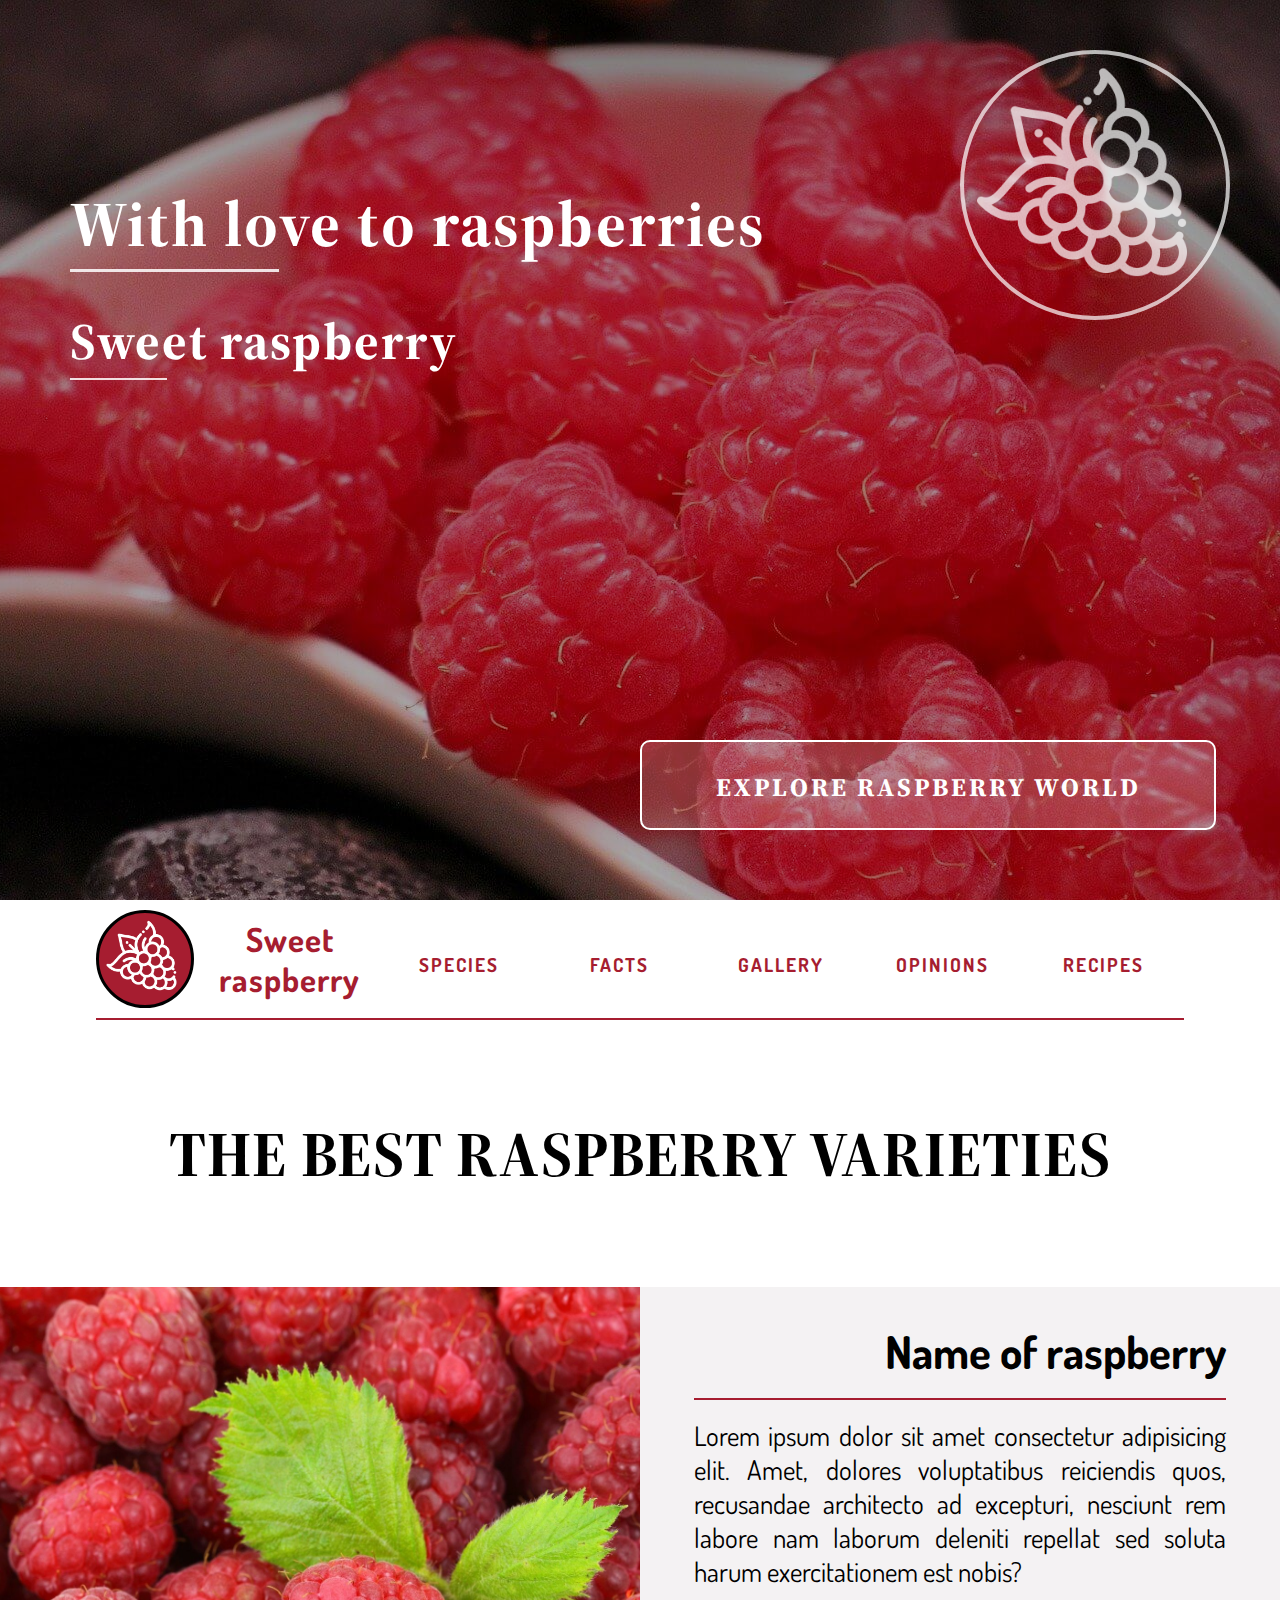
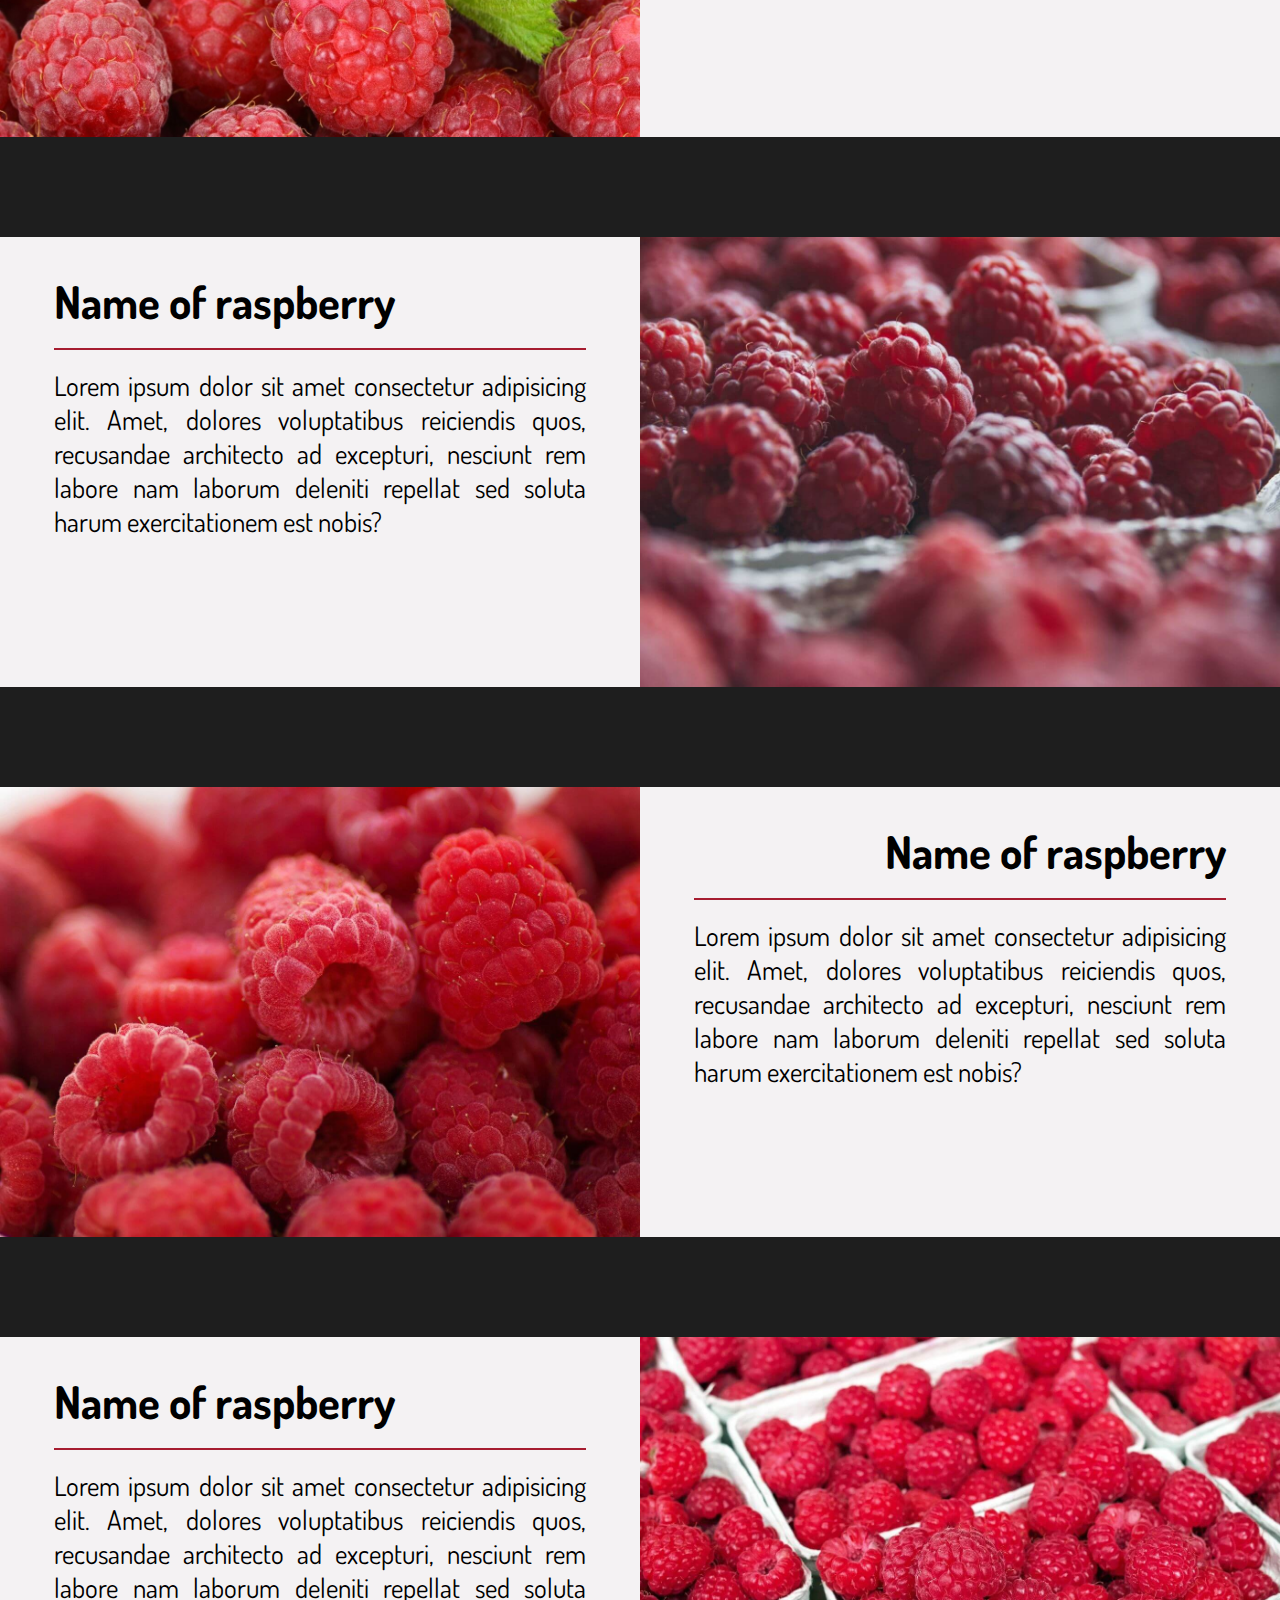
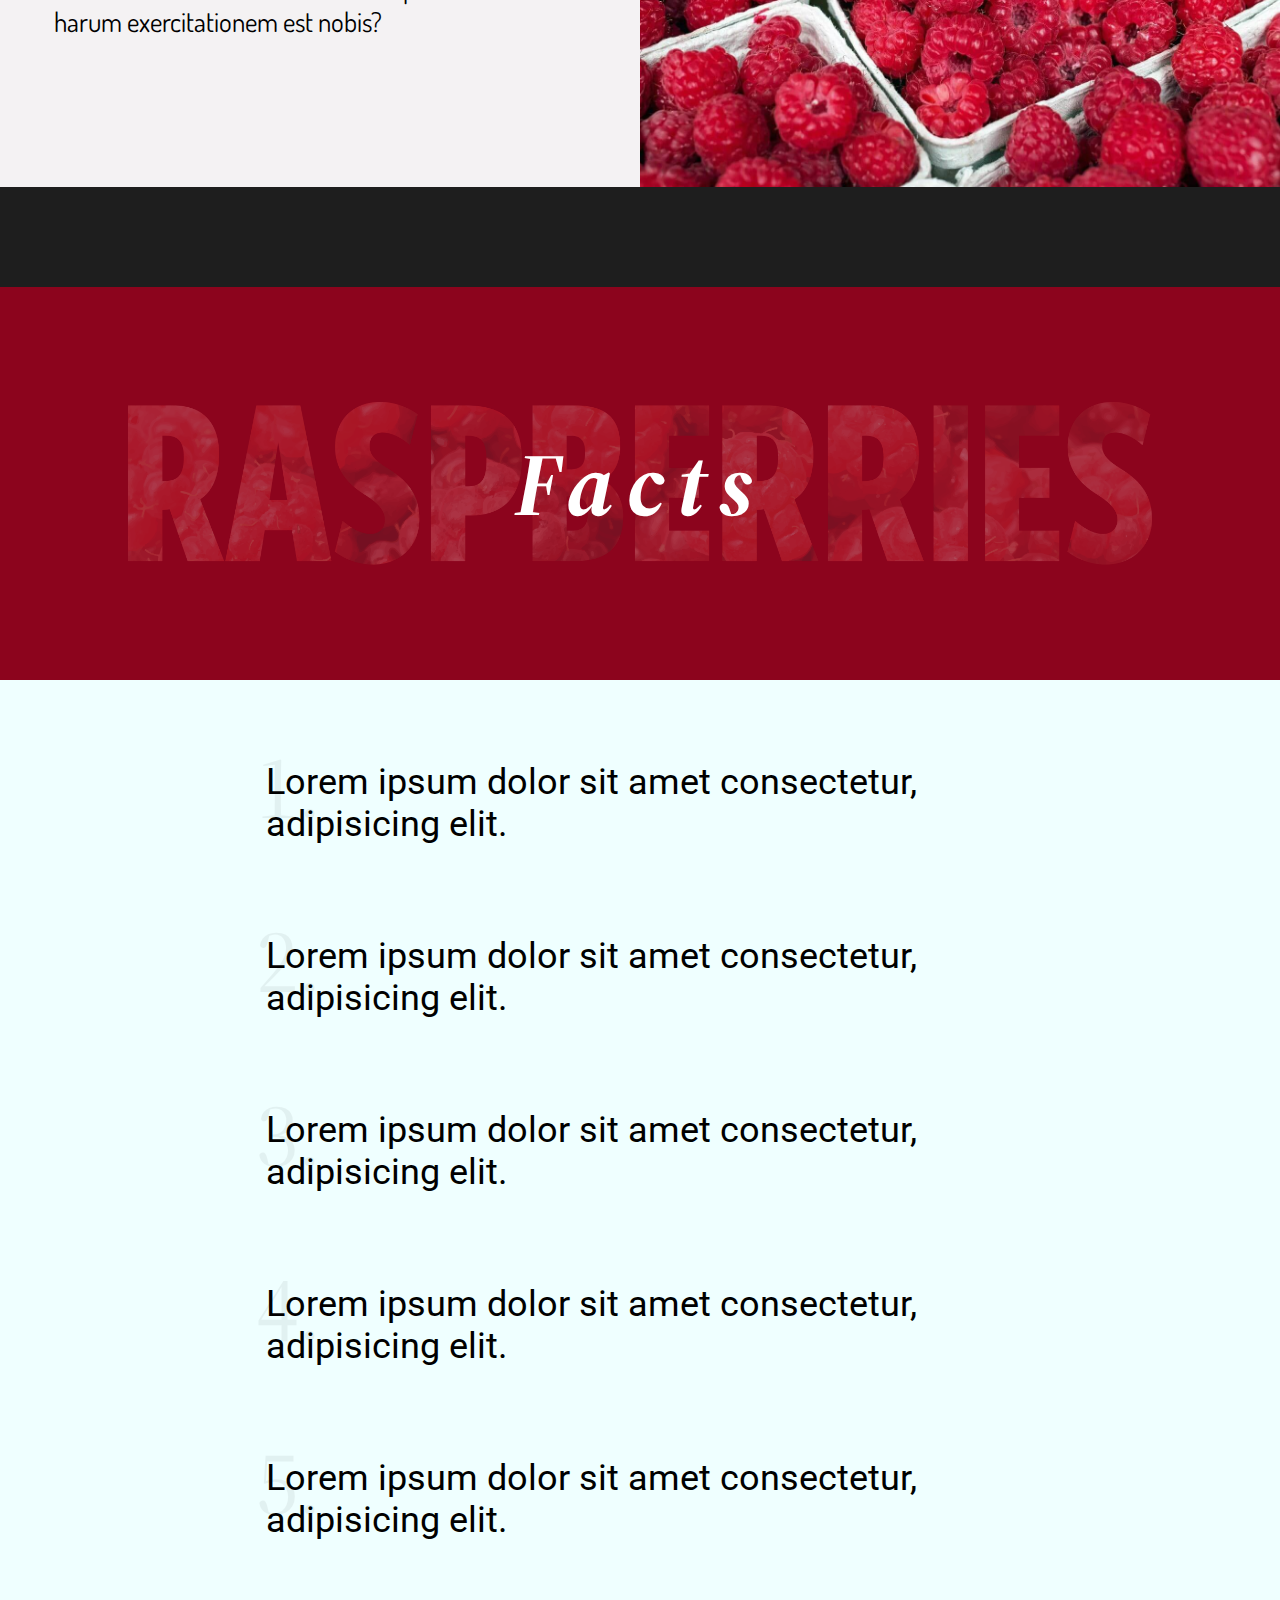
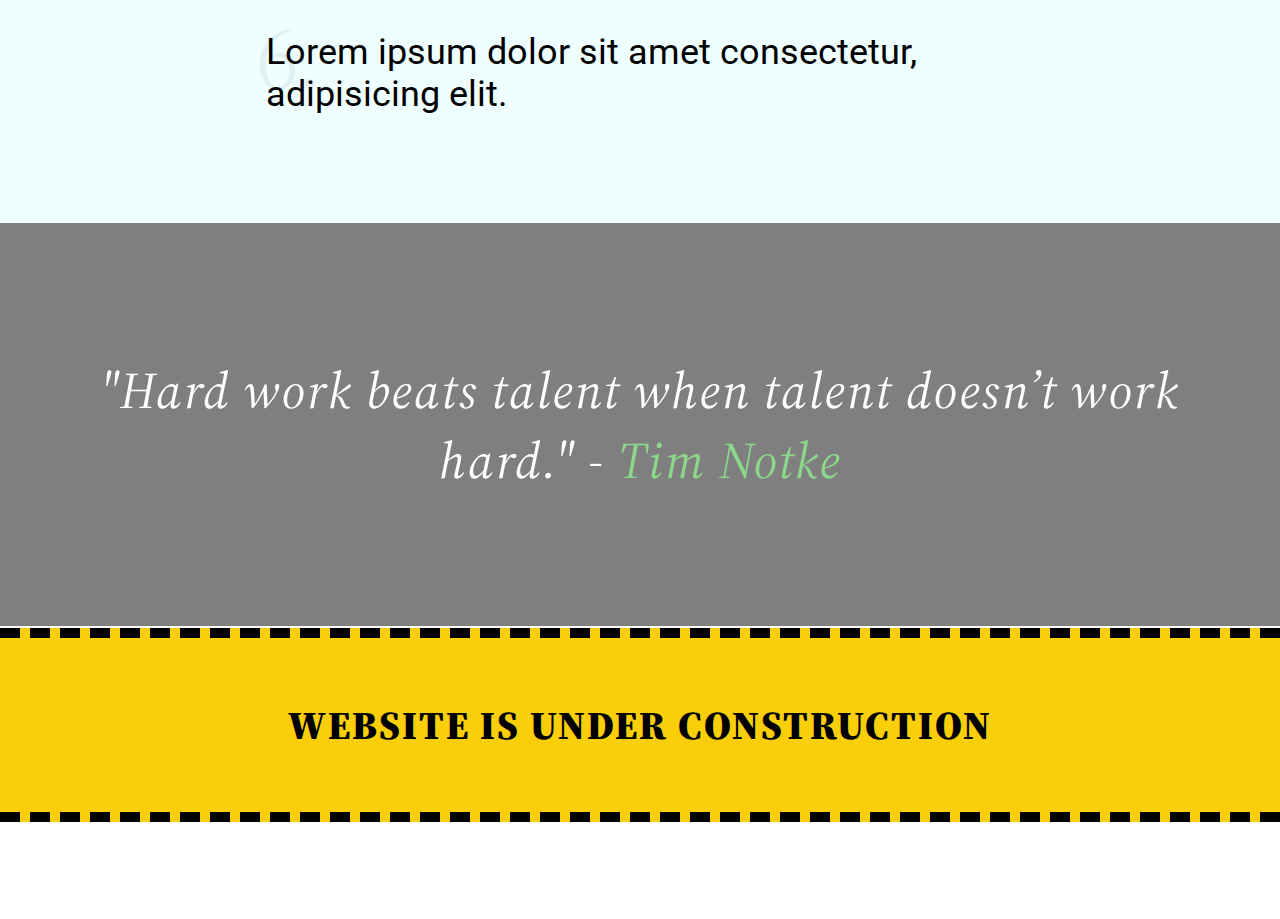
<file: index.html>
<!DOCTYPE html>
<html lang="en">

<head>
    <meta charset="UTF-8">
    <meta name="viewport" content="width=device-width, initial-scale=1.0">
    <title>Sweet Raspberry</title>
    <link rel="stylesheet" href="css/style.css">
    <link rel="stylesheet" href="fontello-64bbe24d/css/fontello.css">
    <link href="https://fonts.googleapis.com/css2?family=Dosis:wght@500;800&display=swap" rel="stylesheet">
    <link href="https://fonts.googleapis.com/css2?family=Source+Serif+Pro:wght@600;700&display=swap" rel="stylesheet">
    <link
        href="https://fonts.googleapis.com/css2?family=Roboto:ital,wght@0,500;0,700;0,900;1,500;1,700;1,900&display=swap"
        rel="stylesheet">
</head>

<body class="page">
    <header class="head page__head">
        <!-- <div class="head__dark-banner">
                </div>--><i class="head__burger-icon icon-menu"></i>
        <h1 class="head__title head__title--large ">With love to raspberries</h1>
        <h2 class="head__title head__title--medium">Sweet raspberry</h2>
        <div class="head__logo-wrap"><img src="img/logo-w.png" alt="" class="head__logo"></div><button
            class="button head__btn">Explore raspberry world</button>
    </header>
    <nav class="menu page__menu">
        <div class="menu__logo-title-wrap">
            <div class="menu__logo-border"><img src="img/logo-w.png" alt="" class="menu__logo"></div><span
                class="menu__title">Sweet <br>raspberry</span>
        </div>
        <ol class="menu__item-list">
            <li class="menu__item"><a href="#" class="menu__link">species</a></li>
            <li class="menu__item"><a href="#" class="menu__link">facts</a></li>
            <li class="menu__item"><a href="#" class="menu__link">gallery</a></li>
            <li class="menu__item"><a href="#" class="menu__link">opinions</a></li>
            <li class="menu__item"><a href="#" class="menu__link">recipes</a></li>
        </ol>
    </nav>
    <section class="species page__species">
        <h1 class="species__title">The Best </br>Raspberry Varieties</h1>
        <div class="species-wrap">
            <div class="species-wrap__child species-wrap__image--box"><img srcset="
img/species/1/raspberry1-360x240.jpg 360w,
img/species/1/raspberry1-720x480.jpg 720w,
img/species/1/raspberry1-1024x682.jpg 1024w,
img/species/1/raspberry1-1400x933.jpg 1400w,
img/species/1/raspberry1.jpg 1920w,
" sizes="
(max-width:360px) 360px,
(max-width:720px) 720px,
(max-width:1024px) 1024px,
(max-width:1400px) 1400px,
1920px " src="img/species/1/raspberry1.jpg" alt="First-species" class="species-wrap__img">
                <!-- <picture>
                    <source media="(max-width: 360px)" srcset="img/species/1/raspberry1-360x240.jpg">
                    <source media="(max-width: 720px)" srcset="img/species/1/raspberry1-720x480.jpg">
                    <source media="(max-width: 1024px)" srcset="img/species/1/raspberry1-1024x682.jpg">
                    <source media="(max-width: 1400px)" srcset="img/species/1/raspberry1-1400x933.jpg">
                    <source srcset="img/species/1/raspberry1.jpg"><img src="img/species/1/raspberry1.jpg"
                        alt="First species" class="species-wrap__img"></picture>-->
                <div class="species-wrap__img--shadow"></div>
            </div>
            <div class="species-wrap__child species-wrap__description--box species-wrap__description--rbcut">
                <h2 class="species-wrap__title">Name of raspberry</h2>
                <p class="species-wrap__description ">Lorem ipsum dolor sit amet consectetur adipisicing elit. Amet,
                    dolores voluptatibus reiciendis quos,
                    recusandae architecto ad excepturi,
                    nesciunt rem labore nam laborum deleniti repellat sed soluta harum exercitationem est nobis?</p>
            </div>
        </div>
        <div class="species-wrap">
            <div class="species-wrap__child species-wrap__image--box"><img srcset="
img/species/2/raspberry2-360x240.jpg 360w,
img/species/2/raspberry2-720x480.jpg 720w,
img/species/2/raspberry2-1024x682.jpg 1024w,
img/species/2/raspberry2-1400x933.jpg 1400w,
img/species/2/raspberry2.jpg 1920w,
" sizes="
(max-width:360px) 360px,
(max-width:720px) 720px,
(max-width:1024px) 1024px,
(max-width:1400px) 1400px,
1920px " src="img/species/2/raspberry2.jpg" alt="Second-species" class="species-wrap__img">
                <div class="species-wrap__img--shadow"></div>
            </div>
            <div class="species-wrap__child species-wrap__description--box species-wrap__description--lbcut">
                <h2 class="species-wrap__title">Name of raspberry</h2>
                <p class="species-wrap__description ">Lorem ipsum dolor sit amet consectetur adipisicing elit. Amet,
                    dolores voluptatibus reiciendis quos,
                    recusandae architecto ad excepturi,
                    nesciunt rem labore nam laborum deleniti repellat sed soluta harum exercitationem est nobis?</p>
            </div>
        </div>
        <div class="species-wrap">
            <div class="species-wrap__child species-wrap__image--box"><img srcset="
img/species/3/raspberry3-360x240.jpg 360w,
img/species/3/raspberry3-720x480.jpg 720w,
img/species/3/raspberry3-1024x682.jpg 1024w,
img/species/3/raspberry3-1400x933.jpg 1400w,
img/species/3/raspberry3.jpg 1920w,
" sizes="
(max-width:360px) 360px,
(max-width:720px) 720px,
(max-width:1024px) 1024px,
(max-width:1400px) 1400px,
1920px " src="img/species/3/raspberry3.jpg" alt="Third-species" class="species-wrap__img">
                <div class="species-wrap__img--shadow"></div>
            </div>
            <div class="species-wrap__child species-wrap__description--box species-wrap__description--rbcut">
                <h2 class="species-wrap__title">Name of raspberry</h2>
                <p class="species-wrap__description ">Lorem ipsum dolor sit amet consectetur adipisicing elit. Amet,
                    dolores voluptatibus reiciendis quos,
                    recusandae architecto ad excepturi,
                    nesciunt rem labore nam laborum deleniti repellat sed soluta harum exercitationem est nobis?</p>
            </div>
        </div>
        <div class="species-wrap">
            <div class="species-wrap__child species-wrap__image--box"><img srcset="
img/species/4/raspberry4-360x240.jpg 360w,
img/species/4/raspberry4-720x480.jpg 720w,
img/species/4/raspberry4-1024x682.jpg 1024w,
img/species/4/raspberry4-1400x933.jpg 1400w,
img/species/4/raspberry4.jpg 1920w,
" sizes="
(max-width:360px) 360px,
(max-width:720px) 720px,
(max-width:1024px) 1024px,
(max-width:1400px) 1400px,
1920px " src="img/species/4/raspberry4.jpg" alt="Fourth-species" class="species-wrap__img">
                <div class="species-wrap__img--shadow"></div>
            </div>
            <div class="species-wrap__child species-wrap__description--box species-wrap__description--lbcut">
                <h2 class="species-wrap__title">Name of raspberry</h2>
                <p class="species-wrap__description ">Lorem ipsum dolor sit amet consectetur adipisicing elit. Amet,
                    dolores voluptatibus reiciendis quos,
                    recusandae architecto ad excepturi,
                    nesciunt rem labore nam laborum deleniti repellat sed soluta harum exercitationem est nobis?</p>
            </div>
        </div>
    </section>
    <article class="facts">
        <h1 class="facts__header"><span class="facts__word">Facts</span></h1>
        <ol class="facts__facts-list">
            <li class="facts__item">
                <div class="facts__item-square"><span class="facts__item-number">1.</span></div>
                <p class="facts__item-description">Lorem ipsum dolor sit amet consectetur,
                    adipisicing elit. </p>
            </li>
            <li class="facts__item">
                <div class="facts__item-square"><span class="facts__item-number">2.</span></div>
                <p class="facts__item-description">Lorem ipsum dolor sit amet consectetur,
                    adipisicing elit. </p>
            </li>
            <li class="facts__item">
                <div class="facts__item-square"><span class="facts__item-number">3.</span></div>
                <p class="facts__item-description">Lorem ipsum dolor sit amet consectetur,
                    adipisicing elit. </p>
            </li>
            <li class="facts__item">
                <div class="facts__item-square"><span class="facts__item-number">4.</span></div>
                <p class="facts__item-description">Lorem ipsum dolor sit amet consectetur,
                    adipisicing elit. </p>
            </li>
            <li class="facts__item">
                <div class="facts__item-square"><span class="facts__item-number">5.</span></div>
                <p class="facts__item-description">Lorem ipsum dolor sit amet consectetur,
                    adipisicing elit. </p>
            </li>
            <li class="facts__item">
                <div class="facts__item-square"><span class="facts__item-number">6.</span></div>
                <p class="facts__item-description">Lorem ipsum dolor sit amet consectetur,
                    adipisicing elit. </p>
            </li>

        </ol>
    </article>
    <div class="quotes">
        <div class="quotes__dark"></div>
        <p class="quotes__description">"Hard work beats talent when talent doesn’t work hard." - <span
                class="quotes__description--color">Tim Notke</span> </p>
    </div>
    <div class="under-construction">website is under construction</div>
    <!-- <footer class="footer page__footer">
            <li class="menu__item-list">
            <li class="menu__item"></li>
            <li class="menu__item"></li>
            <li class="menu__item"></li>
            <li class="menu__item"></li>
            <li class="menu__item"></li>
            </li>
            </footer>-->
</body>
<script src="scripts/burger.js"></script>

</html>
</file>
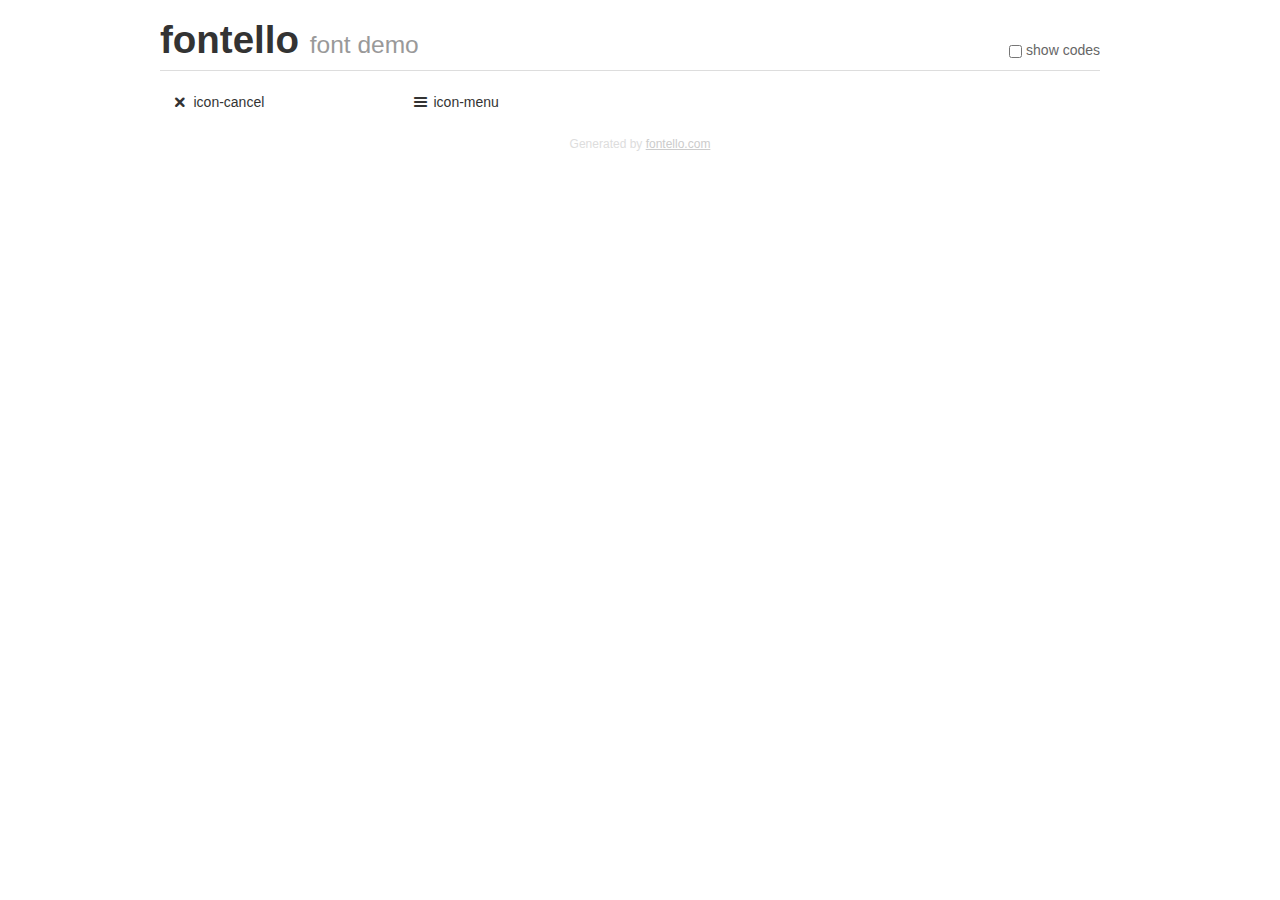
<file: fontello-64bbe24d/demo.html>
<!DOCTYPE html>
<html>
  <head><!--[if lt IE 9]><script language="javascript" type="text/javascript" src="//html5shim.googlecode.com/svn/trunk/html5.js"></script><![endif]-->
    <meta charset="UTF-8"><style>/*
 * Bootstrap v2.2.1
 *
 * Copyright 2012 Twitter, Inc
 * Licensed under the Apache License v2.0
 * http://www.apache.org/licenses/LICENSE-2.0
 *
 * Designed and built with all the love in the world @twitter by @mdo and @fat.
 */
.clearfix {
  *zoom: 1;
}
.clearfix:before,
.clearfix:after {
  display: table;
  content: "";
  line-height: 0;
}
.clearfix:after {
  clear: both;
}
html {
  font-size: 100%;
  -webkit-text-size-adjust: 100%;
  -ms-text-size-adjust: 100%;
}
a:focus {
  outline: thin dotted #333;
  outline: 5px auto -webkit-focus-ring-color;
  outline-offset: -2px;
}
a:hover,
a:active {
  outline: 0;
}
button,
input,
select,
textarea {
  margin: 0;
  font-size: 100%;
  vertical-align: middle;
}
button,
input {
  *overflow: visible;
  line-height: normal;
}
button::-moz-focus-inner,
input::-moz-focus-inner {
  padding: 0;
  border: 0;
}
body {
  margin: 0;
  font-family: "Helvetica Neue", Helvetica, Arial, sans-serif;
  font-size: 14px;
  line-height: 20px;
  color: #333;
  background-color: #fff;
}
a {
  color: #08c;
  text-decoration: none;
}
a:hover {
  color: #005580;
  text-decoration: underline;
}
.row {
  margin-left: -20px;
  *zoom: 1;
}
.row:before,
.row:after {
  display: table;
  content: "";
  line-height: 0;
}
.row:after {
  clear: both;
}
[class*="span"] {
  float: left;
  min-height: 1px;
  margin-left: 20px;
}
.container,
.navbar-static-top .container,
.navbar-fixed-top .container,
.navbar-fixed-bottom .container {
  width: 940px;
}
.span12 {
  width: 940px;
}
.span11 {
  width: 860px;
}
.span10 {
  width: 780px;
}
.span9 {
  width: 700px;
}
.span8 {
  width: 620px;
}
.span7 {
  width: 540px;
}
.span6 {
  width: 460px;
}
.span5 {
  width: 380px;
}
.span4 {
  width: 300px;
}
.span3 {
  width: 220px;
}
.span2 {
  width: 140px;
}
.span1 {
  width: 60px;
}
[class*="span"].pull-right,
.row-fluid [class*="span"].pull-right {
  float: right;
}
.container {
  margin-right: auto;
  margin-left: auto;
  *zoom: 1;
}
.container:before,
.container:after {
  display: table;
  content: "";
  line-height: 0;
}
.container:after {
  clear: both;
}
p {
  margin: 0 0 10px;
}
.lead {
  margin-bottom: 20px;
  font-size: 21px;
  font-weight: 200;
  line-height: 30px;
}
small {
  font-size: 85%;
}
h1 {
  margin: 10px 0;
  font-family: inherit;
  font-weight: bold;
  line-height: 20px;
  color: inherit;
  text-rendering: optimizelegibility;
}
h1 small {
  font-weight: normal;
  line-height: 1;
  color: #999;
}
h1 {
  line-height: 40px;
}
h1 {
  font-size: 38.5px;
}
h1 small {
  font-size: 24.5px;
}
body {
  margin-top: 90px;
}
.header {
  position: fixed;
  top: 0;
  left: 50%;
  margin-left: -480px;
  background-color: #fff;
  border-bottom: 1px solid #ddd;
  padding-top: 10px;
  z-index: 10;
}
.footer {
  color: #ddd;
  font-size: 12px;
  text-align: center;
  margin-top: 20px;
}
.footer a {
  color: #ccc;
  text-decoration: underline;
}
.the-icons {
  font-size: 14px;
  line-height: 24px;
}
.switch {
  position: absolute;
  right: 0;
  bottom: 10px;
  color: #666;
}
.switch input {
  margin-right: 0.3em;
}
.codesOn .i-name {
  display: none;
}
.codesOn .i-code {
  display: inline;
}
.i-code {
  display: none;
}
@font-face {
      font-family: 'fontello';
      src: url('./font/fontello.eot?34863931');
      src: url('./font/fontello.eot?34863931#iefix') format('embedded-opentype'),
           url('./font/fontello.woff?34863931') format('woff'),
           url('./font/fontello.ttf?34863931') format('truetype'),
           url('./font/fontello.svg?34863931#fontello') format('svg');
      font-weight: normal;
      font-style: normal;
    }
     
     
    .demo-icon
    {
      font-family: "fontello";
      font-style: normal;
      font-weight: normal;
      speak: none;
     
      display: inline-block;
      text-decoration: inherit;
      width: 1em;
      margin-right: .2em;
      text-align: center;
      /* opacity: .8; */
     
      /* For safety - reset parent styles, that can break glyph codes*/
      font-variant: normal;
      text-transform: none;
     
      /* fix buttons height, for twitter bootstrap */
      line-height: 1em;
     
      /* Animation center compensation - margins should be symmetric */
      /* remove if not needed */
      margin-left: .2em;
     
      /* You can be more comfortable with increased icons size */
      /* font-size: 120%; */
     
      /* Font smoothing. That was taken from TWBS */
      -webkit-font-smoothing: antialiased;
      -moz-osx-font-smoothing: grayscale;
     
      /* Uncomment for 3D effect */
      /* text-shadow: 1px 1px 1px rgba(127, 127, 127, 0.3); */
    }
     </style>
    <link rel="stylesheet" href="css/animation.css"><!--[if IE 7]><link rel="stylesheet" href="css/" + font.fontname + "-ie7.css"><![endif]-->
    <script>
      function toggleCodes(on) {
        var obj = document.getElementById('icons');
      
        if (on) {
          obj.className += ' codesOn';
        } else {
          obj.className = obj.className.replace(' codesOn', '');
        }
      }
      
    </script>
  </head>
  <body>
    <div class="container header">
      <h1>fontello <small>font demo</small></h1>
      <label class="switch">
        <input type="checkbox" onclick="toggleCodes(this.checked)">show codes
      </label>
    </div>
    <div class="container" id="icons">
      <div class="row">
        <div class="the-icons span3" title="Code: 0xe800"><i class="demo-icon icon-cancel">&#xe800;</i> <span class="i-name">icon-cancel</span><span class="i-code">0xe800</span></div>
        <div class="the-icons span3" title="Code: 0xf008"><i class="demo-icon icon-menu">&#xf008;</i> <span class="i-name">icon-menu</span><span class="i-code">0xf008</span></div>
      </div>
    </div>
    <div class="container footer">Generated by <a href="http://fontello.com">fontello.com</a></div>
  </body>
</html>
</file>
<file: css/style.css>
* {
  margin: 0;
  padding: 0;
  -webkit-box-sizing: border-box;
          box-sizing: border-box;
  font-size: 10px;
  font-family: 'Source Serif Pro', Arial, Helvetica, sans-serif;
}

.under-construction {
  width: 100%;
  padding: 15px;
  text-transform: uppercase;
  font-size: 2rem;
  text-align: center;
  font-weight: 900;
  letter-spacing: 2px;
  border-bottom: 5px dashed black;
  border-top: 5px dashed black;
  background-color: #FACE09;
  margin-bottom: 10px;
}

@media (min-width: 768px) {
  .under-construction {
    font-size: 3rem;
    padding: 50px;
    border-width: 10px;
  }
}

@media (min-width: 1024px) {
  .under-construction {
    font-size: 4rem;
    padding: 60px;
  }
}

.page {
  display: -webkit-box;
  display: -ms-flexbox;
  display: flex;
  -webkit-box-orient: vertical;
  -webkit-box-direction: normal;
      -ms-flex-direction: column;
          flex-direction: column;
}

.head {
  display: block;
  position: relative;
  width: 100%;
  height: 100vh;
  background-image: url("../img/head/head-img.jpg");
  background-position: center;
  background-repeat: no-repeat;
  background-size: auto 100vh;
  background-position: 60% 0;
  overflow: hidden;
  font-family: arial, sans-serif;
}

@media (min-width: 1025px) and (orientation: landscape) {
  .head {
    background-size: auto auto;
  }
}

@media (max-width: 1024px) and (orientation: portrait) {
  .head {
    background-image: url("../img/head/head-img-1024-613.jpg");
    background-size: auto 100vh;
  }
}

@media (max-width: 1024px) and (max-height: 613px) {
  .head {
    background-image: url("../img/head/head-img-1024-613.jpg");
    background-size: auto auto;
  }
}

@media (max-width: 720px) {
  .head {
    background-image: url("../img/head/head-img-720-431.jpg");
  }
}

@media (max-width: 360px) {
  .head {
    background-image: url("../img/head/head-img-360-216.jpg");
  }
}

@media (max-width: 500px) and (orientation: portrait) {
  .head {
    background-image: url("../img/head/head-img-portrait.jpg");
    background-size: auto 100vh;
  }
}

.head__burger-icon {
  position: fixed;
  top: 20px;
  right: 20px;
  font-size: 10vw;
  z-index: 51;
  opacity: 1;
}

@media (min-width: 1025px) and (orientation: landscape) {
  .head__burger-icon {
    display: none;
  }
}

@media (orientation: landscape) {
  .head__burger-icon {
    font-size: 12vh;
  }
}

.head__burger-icon--active {
  top: 16px;
  right: 7px;
  color: #A61D30;
}

.head .icon-menu {
  color: #DDD;
}

.head .icon-cancel {
  color: #A61D30;
}

.head__title {
  position: absolute;
  display: block;
  width: 100%;
  -webkit-transition: 1s linear;
  transition: 1s linear;
  text-align: center;
  color: white;
}

@media (min-width: 720px) {
  .head__title {
    letter-spacing: 1px;
  }
}

@media (min-width: 1024px) {
  .head__title {
    letter-spacing: 2px;
  }
}

@media (min-width: 1200px) and (orientation: landscape) {
  .head__title {
    display: table;
    width: auto;
  }
}

.head__title:hover::after {
  width: 100%;
}

.head__title--large {
  font-size: 8vw;
  top: 20vh;
}

@media (min-width: 720px) {
  .head__title--large {
    font-size: 7vw;
  }
}

@media (min-width: 900px) {
  .head__title--large {
    font-size: 6vw;
  }
}

@media (orientation: landscape) {
  .head__title--large {
    font-size: 8vh;
  }
}

@media (min-width: 1024px) and (orientation: landscape) {
  .head__title--large {
    font-size: 5vw;
  }
}

@media (min-width: 1200px) and (orientation: landscape) {
  .head__title--large {
    left: 70px;
  }
}

.head__title--medium {
  font-size: 7vw;
  top: calc(20vh + 7vw + 4vh);
}

@media (min-width: 720px) {
  .head__title--medium {
    font-size: 6vw;
  }
}

@media (min-width: 900px) {
  .head__title--medium {
    font-size: 5vw;
  }
}

@media (orientation: landscape) {
  .head__title--medium {
    font-size: 7vh;
    top: calc(20vh + 7vh + 6vh);
  }
}

@media (min-width: 1024px) and (orientation: landscape) {
  .head__title--medium {
    font-size: 4vw;
  }
}

@media (min-width: 1200px) and (orientation: landscape) {
  .head__title--medium {
    left: 70px;
    top: calc(20vh + 7vw + 4vh);
  }
}

.head__title::after {
  content: "";
  position: absolute;
  display: block;
  margin-left: 50%;
  -webkit-transform: translateX(-50%);
          transform: translateX(-50%);
  height: 0.06em;
  width: 30%;
  background-color: rgba(255, 255, 255, 0.85);
  margin-top: 5px;
  -webkit-transition: 0.6s ease-in-out;
  transition: 0.6s ease-in-out;
}

@media (orientation: landscape) {
  .head__title::after {
    width: 20%;
  }
}

@media (min-width: 1024px) and (orientation: landscape) {
  .head__title::after {
    margin-top: 5px;
    height: 0.04em;
  }
}

@media (min-width: 1200px) and (orientation: landscape) {
  .head__title::after {
    -webkit-transform: none;
            transform: none;
    margin-top: 2px;
    margin-left: 0;
    width: 30%;
  }
}

.head__title--medium::after {
  width: 15%;
}

@media (orientation: landscape) {
  .head__title--medium::after {
    width: 10%;
  }
}

@media (min-width: 1200px) and (orientation: landscape) {
  .head__title--medium::after {
    width: 25%;
  }
}

.head__logo {
  position: absolute;
  width: 80%;
  height: auto;
  top: 5%;
  left: 5%;
}

.head__logo-wrap {
  position: absolute;
  top: calc(20vh + 26vh);
  left: 50%;
  -webkit-transform: translateX(-50%);
          transform: translateX(-50%);
  width: 18vh;
  height: 18vh;
  border-radius: 50%;
  border: 0.5vw solid white;
}

@media (orientation: landscape) {
  .head__logo-wrap {
    width: 22vh;
    height: 22vh;
    top: calc(20vh + 30vh);
    border: 0.5vh solid white;
  }
}

@media (min-width: 1024px) and (orientation: landscape) {
  .head__logo-wrap {
    width: 18vh;
    height: 18vh;
    top: calc(20vh + 27vh);
    border: 0.35vh solid white;
  }
}

@media (min-width: 1200px) and (orientation: landscape) {
  .head__logo-wrap {
    width: 30vh;
    height: 30vh;
    top: 50px;
    left: calc(100vw - 50px - 15vh);
    border: 0.5vh solid white;
    opacity: 0.7;
  }
}

.head .button.head__btn {
  position: absolute;
  width: 90vw;
  height: 9vh;
  line-height: 9vh;
  padding: 0 10px;
  bottom: 7%;
  right: 5%;
  font-size: 4vw;
  border-radius: 10px;
}

@media (min-width: 720px) {
  .head .button.head__btn {
    font-size: 3.5vw;
  }
}

@media (orientation: landscape) {
  .head .button.head__btn {
    height: 12vh;
    line-height: 12vh;
    font-size: 4vh;
  }
}

@media (min-width: 1024px) and (orientation: landscape) {
  .head .button.head__btn {
    height: 10vh;
    line-height: 10vh;
    font-size: 2.2vw;
  }
}

@media (min-width: 1200px) and (orientation: landscape) {
  .head .button.head__btn {
    width: 45vw;
    bottom: 70px;
    letter-spacing: 3px;
    font-size: 2vw;
    border-width: 2px;
  }
}

.head::before {
  content: "";
  display: block;
  width: 100%;
  height: 100%;
  background-color: rgba(0, 0, 0, 0.35);
}

@-webkit-keyframes menu-out {
  0% {
    top: 20px;
    right: 20px;
  }
  100% {
    top: -10vw;
    right: 20px;
  }
}

@keyframes menu-out {
  0% {
    top: 20px;
    right: 20px;
  }
  100% {
    top: -10vw;
    right: 20px;
  }
}

@-webkit-keyframes cancel-in {
  0% {
    top: 20px;
    right: -15vw;
  }
  100% {
    top: 16px;
    right: 7px;
  }
}

@keyframes cancel-in {
  0% {
    top: 20px;
    right: -15vw;
  }
  100% {
    top: 16px;
    right: 7px;
  }
}

@-webkit-keyframes cancel-out {
  0% {
    top: 16px;
    right: 7px;
  }
  100% {
    top: 16px;
    right: -15vw;
  }
}

@keyframes cancel-out {
  0% {
    top: 16px;
    right: 7px;
  }
  100% {
    top: 16px;
    right: -15vw;
  }
}

@-webkit-keyframes menu-in {
  0% {
    top: -10vw;
    right: 20px;
  }
  100% {
    top: 20px;
    right: 20px;
  }
}

@keyframes menu-in {
  0% {
    top: -10vw;
    right: 20px;
  }
  100% {
    top: 20px;
    right: 20px;
  }
}

.button {
  background-color: rgba(255, 255, 255, 0.2);
  border: 1px solid white;
  line-height: 46px;
  letter-spacing: 2px;
  text-transform: uppercase;
  font-weight: 700;
  font-size: 2rem;
  -webkit-transition: 0.3s linear;
  transition: 0.3s linear;
  color: white;
}

.button:hover {
  cursor: pointer;
  color: black;
  background-color: rgba(255, 255, 255, 0.7);
}

.button:focus {
  outline: none;
}

.menu {
  display: -webkit-box;
  display: -ms-flexbox;
  display: flex;
  position: fixed;
  top: 0;
  right: -100%;
  background-color: #eee;
  -webkit-box-orient: vertical;
  -webkit-box-direction: normal;
      -ms-flex-direction: column;
          flex-direction: column;
  width: 100%;
  height: 100vh;
  overflow: hidden;
  -webkit-transition: 0.3s ease-in-out;
  transition: 0.3s ease-in-out;
  z-index: 50;
}

@media (min-width: 1025px) and (orientation: landscape) {
  .menu {
    position: relative;
    width: 85vw;
    height: 110px;
    -webkit-box-orient: horizontal;
    -webkit-box-direction: normal;
        -ms-flex-direction: row;
            flex-direction: row;
    margin: 10px auto 0 auto;
    border-bottom: 2px solid #A61D30;
    padding-bottom: 10px;
    background-color: #fff;
    right: 0;
  }
}

@media (min-width: 1600px) and (orientation: landscape) {
  .menu {
    width: 90vw;
    height: 150px;
    border-bottom: 3px solid #A61D30;
  }
}

.menu__logo {
  position: absolute;
  width: 70%;
  height: auto;
  top: 50%;
  left: 50%;
  -webkit-transform: translate(-55%, -55%);
          transform: translate(-55%, -55%);
}

@media (min-width: 1025px) and (orientation: landscape) {
  .menu__logo {
    height: 70px;
    width: auto;
  }
}

@media (min-width: 1600px) and (orientation: landscape) {
  .menu__logo {
    height: 95px;
  }
}

.menu__logo-title-wrap {
  height: 20vh;
  padding: 2vh;
}

@media (min-width: 720px) and (orientation: portrait) {
  .menu__logo-title-wrap {
    height: 25vh;
    padding: 4vh 2vh;
  }
}

@media (min-width: 1025px) and (orientation: landscape) {
  .menu__logo-title-wrap {
    position: relative;
    padding: 0 0 0 0;
    display: -webkit-box;
    display: -ms-flexbox;
    display: flex;
    -webkit-box-orient: horizontal;
    -webkit-box-direction: normal;
        -ms-flex-direction: row;
            flex-direction: row;
    width: 35%;
    height: 100%;
    border: none;
  }
}

.menu__logo-border {
  position: absolute;
  top: 50%;
  left: 50%;
  -webkit-transform: translate(-50%, -50%);
          transform: translate(-50%, -50%);
  width: 60vw;
  height: 60vw;
  border: 0.5vh solid black;
  background-color: #A61D30;
  border-radius: 50%;
  opacity: 0.07;
}

@media (min-width: 720px) and (orientation: portrait) {
  .menu__logo-border {
    width: 50vw;
    height: 50vw;
  }
}

@media (min-width: 1025px) and (orientation: landscape) {
  .menu__logo-border {
    position: relative;
    left: 49px;
    width: 98px;
    height: 98px;
    -ms-flex-negative: 0;
        flex-shrink: 0;
    margin: 0px 10px 0 0;
    opacity: 1;
    border: 3px solid black;
  }
}

@media (min-width: 1600px) and (orientation: landscape) {
  .menu__logo-border {
    height: 137px;
    width: 137px;
    left: 69px;
  }
}

.menu__title {
  position: relative;
  display: block;
  height: calc(18vh - 2vh);
  line-height: calc((20vh - 4vh)/2);
  margin-left: calc(2vh + 25px);
  -webkit-box-flex: 0;
      -ms-flex-positive: 0;
          flex-grow: 0;
  font-size: 5vh;
  text-align: left;
  color: #A61D30;
  font-weight: 700;
  letter-spacing: 1px;
  font-family: 'Dosis', Arial, Helvetica, sans-serif;
}

@media (min-width: 720px) and (orientation: portrait) {
  .menu__title {
    font-size: 6vh;
    margin-left: calc(2vh + 30px);
  }
}

@media (min-width: 1025px) and (orientation: landscape) {
  .menu__title {
    height: auto;
    text-align: center;
    margin-left: 15px;
    line-height: 40px;
    padding-top: 9px;
    font-size: 33px;
  }
}

@media (min-width: 1600px) and (orientation: landscape) {
  .menu__title {
    line-height: 45px;
    padding-top: 20px;
    margin-left: 20px;
    font-size: 40px;
  }
}

.menu__title::before {
  position: absolute;
  content: "";
  display: block;
  width: 15px;
  height: 90%;
  top: 5%;
  left: -25px;
  background-color: #A61D30;
}

@media (min-width: 720px) and (orientation: portrait) {
  .menu__title::before {
    font-size: 6vh;
    width: 20px;
    left: -35px;
  }
}

@media (min-width: 1025px) and (orientation: landscape) {
  .menu__title::before {
    display: none;
  }
}

.menu__item {
  display: -webkit-box;
  display: -ms-flexbox;
  display: flex;
  -webkit-box-orient: vertical;
  -webkit-box-direction: normal;
      -ms-flex-direction: column;
          flex-direction: column;
  -webkit-box-pack: center;
      -ms-flex-pack: center;
          justify-content: center;
  text-align: center;
  width: 100%;
  -webkit-box-flex: 1;
      -ms-flex-positive: 1;
          flex-grow: 1;
  -ms-flex-wrap: nowrap;
      flex-wrap: nowrap;
  text-transform: uppercase;
  overflow: hidden;
}

@media (max-width: 1024px) and (orientation: landscape) {
  .menu__item {
    margin: 10px;
    width: calc(50% - 20px);
    height: calc(50% - 20px);
    border-bottom: 2px solid #6B1C32;
    -webkit-box-flex: 0;
        -ms-flex-positive: 0;
            flex-grow: 0;
  }
  .menu__item:last-of-type {
    width: calc(50% - 20px);
    margin-bottom: 10px;
    margin-left: auto;
    margin-right: auto;
  }
}

@media (min-width: 1025px) and (orientation: landscape) {
  .menu__item {
    position: relative;
    line-height: 110px;
  }
}

@media (min-width: 1025px) and (orientation: landscape) {
  .menu__item::before {
    content: "";
    position: absolute;
    bottom: 30%;
    right: -100%;
    width: 80%;
    height: 2px;
    background-color: #A61D30;
    -webkit-transition: 0.7s cubic-bezier(0, 1.8, 1, 1);
    transition: 0.7s cubic-bezier(0, 1.8, 1, 1);
  }
  .menu__item:hover::before {
    right: 10%;
  }
}

@media (min-width: 1600px) and (orientation: landscape) {
  .menu__item {
    line-height: 150px;
  }
}

.menu__item-list {
  display: -webkit-box;
  display: -ms-flexbox;
  display: flex;
  -webkit-box-orient: vertical;
  -webkit-box-direction: normal;
      -ms-flex-direction: column;
          flex-direction: column;
  -ms-flex-preferred-size: 100%;
      flex-basis: 100%;
  list-style: none;
  margin-top: 10px;
}

@media (max-width: 1024px) and (orientation: landscape) {
  .menu__item-list {
    -ms-flex-preferred-size: 50%;
        flex-basis: 50%;
    -webkit-box-orient: horizontal;
    -webkit-box-direction: normal;
        -ms-flex-direction: row;
            flex-direction: row;
    -ms-flex-wrap: wrap;
        flex-wrap: wrap;
  }
}

@media (min-width: 1025px) and (orientation: landscape) {
  .menu__item-list {
    display: -webkit-inline-box;
    display: -ms-inline-flexbox;
    display: inline-flex;
    -webkit-box-orient: horizontal;
    -webkit-box-direction: normal;
        -ms-flex-direction: row;
            flex-direction: row;
    -webkit-box-pack: start;
        -ms-flex-pack: start;
            justify-content: flex-start;
    -webkit-box-align: start;
        -ms-flex-align: start;
            align-items: flex-start;
    margin-top: 0;
  }
}

.menu__link {
  display: -webkit-box;
  display: -ms-flexbox;
  display: flex;
  -webkit-box-pack: center;
      -ms-flex-pack: center;
          justify-content: center;
  -webkit-box-align: center;
      -ms-flex-align: center;
          align-items: center;
  height: 100%;
  font-size: 4vh;
  font-family: 'Dosis', Arial, Helvetica, sans-serif;
  letter-spacing: 2px;
  font-weight: 700;
  color: #d1253d;
  text-decoration: none;
  border-bottom: 2px solid transparent;
}

@media (min-width: 720px) and (orientation: portrait) {
  .menu__link {
    font-size: 4.5vh;
  }
}

@media (max-width: 1024px) and (orientation: landscape) {
  .menu__link {
    font-size: 4.5vh;
    letter-spacing: 5px;
  }
}

@media (min-width: 1025px) and (orientation: landscape) {
  .menu__link {
    display: block;
    color: #A61D30;
    font-size: 19px;
    padding-bottom: 5px;
  }
}

@media (min-width: 1400px) and (orientation: landscape) {
  .menu__link {
    font-size: 21px;
  }
}

@media (min-width: 1600px) and (orientation: landscape) {
  .menu__link {
    font-size: 30px;
  }
}

.menu--active {
  right: 0;
}

.species {
  width: 100%;
  display: -webkit-box;
  display: -ms-flexbox;
  display: flex;
  -webkit-box-orient: vertical;
  -webkit-box-direction: normal;
      -ms-flex-direction: column;
          flex-direction: column;
}

.species__title {
  margin: 8vh 0;
  text-align: center;
  font-size: 7vw;
  text-transform: uppercase;
  letter-spacing: 1px;
}

@media (orientation: landscape) {
  .species__title {
    font-size: 5vw;
  }
}

@media (min-width: 1024px) and (orientation: landscape) {
  .species__title {
    margin: 10vh 0;
  }
}

.species-wrap {
  display: -webkit-box;
  display: -ms-flexbox;
  display: flex;
  -webkit-box-orient: vertical;
  -webkit-box-direction: normal;
      -ms-flex-direction: column;
          flex-direction: column;
  border-bottom: 50px solid #1e1e1e;
}

@media (orientation: landscape) {
  .species-wrap {
    -webkit-box-orient: horizontal;
    -webkit-box-direction: normal;
        -ms-flex-direction: row;
            flex-direction: row;
  }
  .species-wrap:nth-child(odd) {
    -webkit-box-orient: horizontal;
    -webkit-box-direction: reverse;
        -ms-flex-direction: row-reverse;
            flex-direction: row-reverse;
  }
  .species-wrap:nth-child(odd) .species-wrap__title {
    text-align: left;
  }
}

@media (min-width: 760px) and (min-height: 600px) {
  .species-wrap {
    border-bottom: 70px solid #1e1e1e;
  }
}

@media (min-width: 1200px) and (min-height: 800px) {
  .species-wrap {
    border-bottom: 100px solid #1e1e1e;
  }
}

@media (min-width: 1400px) and (orientation: landscape) {
  .species-wrap {
    width: 85vw;
    min-width: 1024px;
    margin: 0 auto;
  }
}

.species-wrap__child {
  width: 100%;
  height: 40vh;
  min-height: 150px;
}

@media (orientation: landscape) {
  .species-wrap__child {
    width: 50%;
    height: 60vh;
  }
}

@media (min-width: 1024px) and (orientation: landscape) {
  .species-wrap__child {
    height: 50vh;
  }
}

@media (min-width: 1400px) and (orientation: landscape) {
  .species-wrap__child {
    height: 40vh;
  }
}

.species-wrap__image--box {
  position: relative;
  overflow: hidden;
  background-color: rgba(172, 145, 145, 0.85);
}

@media (min-width: 1200px) and (orientation: landscape) {
  .species-wrap__image--box:hover > .species-wrap__img {
    -webkit-transform: translate(-50%, -50%) scale(1.05);
            transform: translate(-50%, -50%) scale(1.05);
  }
  .species-wrap__image--box:hover > .species-wrap__img--shadow {
    opacity: 0.4;
  }
}

.species-wrap__img {
  position: absolute;
  width: auto;
  height: 100%;
  top: 50%;
  left: 50%;
  -webkit-transform: translate(-50%, -50%);
          transform: translate(-50%, -50%);
  -webkit-transition: 0.3s linear;
  transition: 0.3s linear;
}

@media (min-width: 720px) {
  .species-wrap__img {
    width: 100vmin;
    height: auto;
  }
}

@media (min-width: 720px) and (max-height: 410px) {
  .species-wrap__img {
    width: 100%;
    height: auto;
  }
}

@media (max-width: 1023px) and (min-height: 680px) and (orientation: landscape) {
  .species-wrap__img {
    width: 100vmin;
    height: auto;
  }
}

@media (min-width: 1024px) and (orientation: landscape) {
  .species-wrap__img {
    width: 100%;
    height: auto;
  }
  .species-wrap__img--shadow {
    position: absolute;
    width: 100%;
    height: 100%;
    background-color: black;
    opacity: 0;
    -webkit-transition: 0.6s linear;
    transition: 0.6s linear;
  }
}

@media (min-height: 670px) and (orientation: landscape) {
  .species-wrap__img {
    height: 100%;
  }
}

@media (min-width: 1200px) and (min-height: 910px) and (orientation: landscape) {
  .species-wrap__img {
    width: auto;
    height: 100%;
  }
}

@media (min-width: 1400px) and (orientation: landscape) {
  .species-wrap__img {
    width: 100%;
    height: auto;
  }
}

.species-wrap__description--box {
  position: relative;
  height: 45vh;
  padding: 8vw;
  background-color: #F4F2F3;
}

@media (orientation: landscape) {
  .species-wrap__description--box {
    padding: 4vh 6vh;
    width: 50%;
    height: 60vh;
  }
}

@media (min-width: 1024px) and (orientation: landscape) {
  .species-wrap__description--box {
    height: 50vh;
  }
}

@media (min-width: 1400px) and (orientation: landscape) {
  .species-wrap__description--box {
    height: 40vh;
  }
}

.species-wrap__title {
  position: relative;
  padding-bottom: 2vh;
  font-size: 5vh;
  text-align: center;
  font-family: 'Dosis', Arial, Helvetica, sans-serif;
  border-bottom: 2px solid #A61D30;
}

@media (max-width: 380px) and (min-height: 800px) {
  .species-wrap__title {
    font-size: 4vh;
  }
}

@media (orientation: landscape) {
  .species-wrap__title {
    text-align: right;
  }
}

.species-wrap__description {
  position: relative;
  padding-top: 2vh;
  font-size: 2.8vh;
  text-align: justify;
  font-family: 'Dosis', Arial, Helvetica, sans-serif;
}

@media (orientation: landscape) {
  .species-wrap__description {
    font-size: 3.2vh;
  }
}

@media (min-width: 1024px) and (orientation: landscape) {
  .species-wrap__description {
    font-size: 3vmin;
  }
}

@media (min-width: 1400px) and (orientation: landscape) {
  .species-wrap__description {
    font-size: 2.5vmin;
  }
}

@media (min-width: 1025px) and (orientation: landscape) {
  .species-wrap__description--lbcut::before {
    position: absolute;
    right: 0;
    bottom: 0;
    border-bottom: 100px solid #1e1e1e;
    border-left: 100px solid transparent;
  }
}

@media (min-width: 1025px) and (orientation: landscape) {
  .species-wrap__description--rbcut::before {
    position: absolute;
    left: 0;
    bottom: 0;
    border-bottom: 100px solid #1e1e1e;
    border-right: 100px solid transparent;
  }
}

.facts {
  display: -webkit-box;
  display: -ms-flexbox;
  display: flex;
  -webkit-box-orient: vertical;
  -webkit-box-direction: normal;
      -ms-flex-direction: column;
          flex-direction: column;
  width: 100%;
  background-color: #efffff;
}

.facts__header {
  position: relative;
  width: 100%;
  padding: 8vh 0;
  background-color: #8C041D;
}

.facts__header::before {
  display: block;
  content: "";
  position: absolute;
  left: 0;
  top: 0;
  width: 100%;
  height: 100%;
  background-image: url(/img/facts.png);
  background-size: 80%, auto;
  background-position: 50% 50%;
  background-repeat: no-repeat;
  opacity: 0.3;
}

@media (orientation: landscape) {
  .facts__header {
    padding: 15vh 0;
  }
}

.facts__word {
  position: relative;
  display: block;
  margin: 0 auto;
  text-align: center;
  font-size: 5vh;
  letter-spacing: 4px;
  font-family: 'Source Serif Pro', Arial, Helvetica, sans-serif;
  font-weight: 700;
  font-style: italic;
  color: white;
}

@media (orientation: landscape) {
  .facts__word {
    font-size: 7vw;
    letter-spacing: 1vw;
  }
}

.facts__facts-list {
  display: -webkit-box;
  display: -ms-flexbox;
  display: flex;
  -webkit-box-orient: vertical;
  -webkit-box-direction: normal;
      -ms-flex-direction: column;
          flex-direction: column;
  list-style: none;
  margin: 0 auto;
  padding: 7vh 5vw 4vh 5vw;
}

@media (min-width: 600px) {
  .facts__facts-list {
    width: 600px;
  }
}

@media (min-width: 1024px) {
  .facts__facts-list {
    width: 70vw;
  }
}

.facts__item {
  position: relative;
  margin: 0 auto 3vh auto;
  margin-bottom: 3vh;
  padding: 2vh 3vh 2vh 5vh;
  border-radius: 0.5rem;
  -webkit-box-shadow: 2px 2px 5px 1px rgba(217, 41, 88, 0.4);
          box-shadow: 2px 2px 5px 1px rgba(217, 41, 88, 0.4);
  cursor: pointer;
}

@media (orientation: landscape) {
  .facts__item {
    margin-bottom: 6vh;
    padding: 3vh 3vh 3vh 10.2vh;
  }
}

@media (min-width: 1024px) and (orientation: landscape) {
  .facts__item {
    padding: 2vh 3vh 3vh 10px;
    margin-bottom: 5vh;
    -webkit-box-shadow: none;
            box-shadow: none;
    border-radius: 0;
  }
  .facts__item:hover > .facts__item-description {
    -webkit-transform: translateX(4vw);
            transform: translateX(4vw);
  }
  .facts__item:hover .facts__item-number {
    opacity: 0.5;
  }
}

.facts__item-number {
  position: absolute;
  bottom: 0.5vh;
  right: 0.5vh;
  font-size: 2.5vh;
  font-weight: 700;
}

@media (min-width: 1024px) and (orientation: landscape) {
  .facts__item-number {
    top: -2vh;
    left: 0;
    font-size: 10vh;
    font-weight: normal;
    opacity: 0.05;
  }
}

.facts__item-square {
  position: absolute;
  width: 5vh;
  height: 5vh;
  left: -1vh;
  top: -1.5vh;
  background-color: #A61D30;
  color: white;
  border-top-left-radius: 0.7rem;
  border-top-right-radius: 0.7rem;
  border-bottom-left-radius: 0.7rem;
  -webkit-transition: 0.5s;
  transition: 0.5s;
}

@media (orientation: landscape) {
  .facts__item-square {
    width: 9.2vh;
    height: 9.2vh;
  }
}

@media (min-width: 1024px) and (orientation: landscape) {
  .facts__item-square {
    border: none;
    left: 0;
    top: 0;
    height: 100%;
    width: auto;
    background-color: transparent;
    color: black;
  }
}

.facts__item-description {
  font-size: 1.8vh;
  -webkit-transition: 0.5s;
  transition: 0.5s;
  font-family: 'Roboto', Arial, Helvetica, sans-serif;
}

@media (orientation: landscape) {
  .facts__item-description {
    font-size: 4vh;
  }
}

.quotes {
  position: relative;
  width: 100%;
  height: 45vh;
  background-image: url(/img/quotes1.jpg);
  background-position: center;
  background-attachment: fixed;
  border-bottom: 2px solid white;
}

.quotes__dark {
  position: absolute;
  top: 0;
  left: 0;
  width: 100%;
  height: 100%;
  background-color: #000;
  opacity: 0.5;
}

.quotes__description {
  position: absolute;
  top: 50%;
  -webkit-transform: translateY(-50%);
          transform: translateY(-50%);
  text-align: center;
  font-size: 4vh;
  letter-spacing: 2px;
  color: white;
  font-family: 'Source Serif Pro', 'Dosis', Arial, Helvetica, sans-serif;
  font-style: italic;
  padding: 0 4vw;
}

@media (orientation: landscape) {
  .quotes__description {
    font-size: 8vh;
  }
}

@media (min-width: 1024px) {
  .quotes__description {
    font-size: 6vw;
  }
}

@media (min-width: 1200px) {
  .quotes__description {
    font-size: 4vw;
  }
}

.quotes__description--color {
  font-size: 1em;
  color: lightgreen;
  opacity: 0.8;
}
/*# sourceMappingURL=style.css.map */
</file>
<file: fontello-64bbe24d/css/fontello.css>
@font-face {
  font-family: 'fontello';
  src: url('../font/fontello.eot?73404802');
  src: url('../font/fontello.eot?73404802#iefix') format('embedded-opentype'),
       url('../font/fontello.woff2?73404802') format('woff2'),
       url('../font/fontello.woff?73404802') format('woff'),
       url('../font/fontello.ttf?73404802') format('truetype'),
       url('../font/fontello.svg?73404802#fontello') format('svg');
  font-weight: normal;
  font-style: normal;
}
/* Chrome hack: SVG is rendered more smooth in Windozze. 100% magic, uncomment if you need it. */
/* Note, that will break hinting! In other OS-es font will be not as sharp as it could be */
/*
@media screen and (-webkit-min-device-pixel-ratio:0) {
  @font-face {
    font-family: 'fontello';
    src: url('../font/fontello.svg?73404802#fontello') format('svg');
  }
}
*/
 
 [class^="icon-"]:before, [class*=" icon-"]:before {
  font-family: "fontello";
  font-style: normal;
  font-weight: normal;
  speak: none;
 
  display: inline-block;
  text-decoration: inherit;
  width: 1em;
  margin-right: .2em;
  text-align: center;
  /* opacity: .8; */
 
  /* For safety - reset parent styles, that can break glyph codes*/
  font-variant: normal;
  text-transform: none;
 
  /* fix buttons height, for twitter bootstrap */
  line-height: 1em;
 
  /* Animation center compensation - margins should be symmetric */
  /* remove if not needed */
  margin-left: .2em;
 
  /* you can be more comfortable with increased icons size */
  /* font-size: 120%; */
 
  /* Font smoothing. That was taken from TWBS */
  -webkit-font-smoothing: antialiased;
  -moz-osx-font-smoothing: grayscale;
 
  /* Uncomment for 3D effect */
  /* text-shadow: 1px 1px 1px rgba(127, 127, 127, 0.3); */
}
 
.icon-cancel:before { content: '\e800'; } /* '' */
.icon-menu:before { content: '\f008'; } /* '' */
</file>
<file: fontello-64bbe24d/css/animation.css>
/*
   Animation example, for spinners
*/
.animate-spin {
  -moz-animation: spin 2s infinite linear;
  -o-animation: spin 2s infinite linear;
  -webkit-animation: spin 2s infinite linear;
  animation: spin 2s infinite linear;
  display: inline-block;
}
@-moz-keyframes spin {
  0% {
    -moz-transform: rotate(0deg);
    -o-transform: rotate(0deg);
    -webkit-transform: rotate(0deg);
    transform: rotate(0deg);
  }

  100% {
    -moz-transform: rotate(359deg);
    -o-transform: rotate(359deg);
    -webkit-transform: rotate(359deg);
    transform: rotate(359deg);
  }
}
@-webkit-keyframes spin {
  0% {
    -moz-transform: rotate(0deg);
    -o-transform: rotate(0deg);
    -webkit-transform: rotate(0deg);
    transform: rotate(0deg);
  }

  100% {
    -moz-transform: rotate(359deg);
    -o-transform: rotate(359deg);
    -webkit-transform: rotate(359deg);
    transform: rotate(359deg);
  }
}
@-o-keyframes spin {
  0% {
    -moz-transform: rotate(0deg);
    -o-transform: rotate(0deg);
    -webkit-transform: rotate(0deg);
    transform: rotate(0deg);
  }

  100% {
    -moz-transform: rotate(359deg);
    -o-transform: rotate(359deg);
    -webkit-transform: rotate(359deg);
    transform: rotate(359deg);
  }
}
@-ms-keyframes spin {
  0% {
    -moz-transform: rotate(0deg);
    -o-transform: rotate(0deg);
    -webkit-transform: rotate(0deg);
    transform: rotate(0deg);
  }

  100% {
    -moz-transform: rotate(359deg);
    -o-transform: rotate(359deg);
    -webkit-transform: rotate(359deg);
    transform: rotate(359deg);
  }
}
@keyframes spin {
  0% {
    -moz-transform: rotate(0deg);
    -o-transform: rotate(0deg);
    -webkit-transform: rotate(0deg);
    transform: rotate(0deg);
  }

  100% {
    -moz-transform: rotate(359deg);
    -o-transform: rotate(359deg);
    -webkit-transform: rotate(359deg);
    transform: rotate(359deg);
  }
}
</file>
